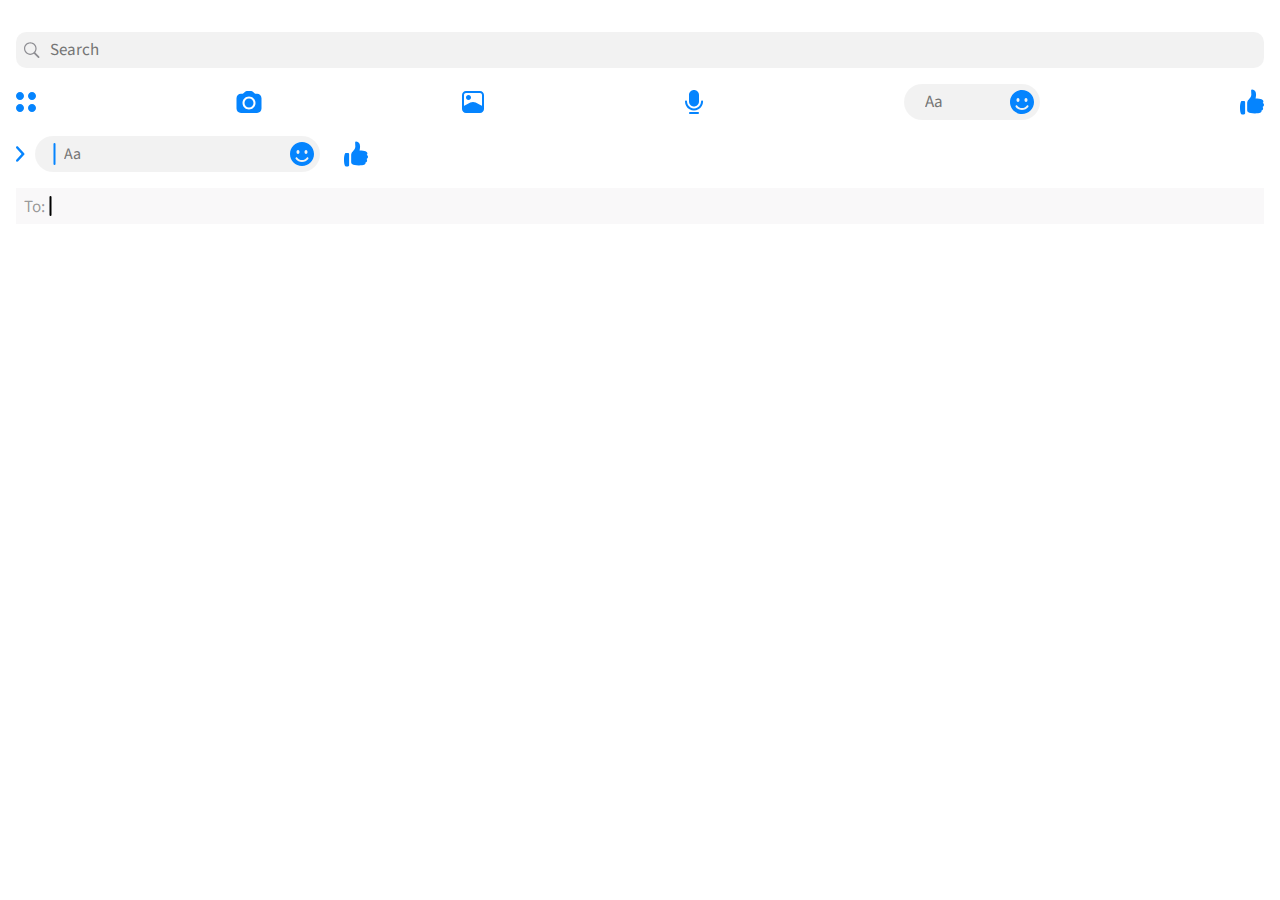
<file: index.html>
<!DOCTYPE html>
<html lang="en">
<head>
  <meta charset="UTF-8">
  <meta http-equiv="X-UA-Compatible" content="IE=edge">
  <meta name="viewport" content="width=device-width, initial-scale=1.0">
  <title>Messenger Inputs </title>
  <link rel="stylesheet" href="/styles/pages/index.css">
</head>
<body>
  

  <section id="container">
    <div class="search-input">
      <img class="search-input__img" src="/assets/icons/search.svg" alt="Busca">
      <input class="search-input__input" type="text" placeholder="Search">
    </div>

    <div id="action-input" class="action-input">
      <img src="/assets/icons/actions.svg" alt="Ação">
      <img src="/assets/icons/camera.svg" alt="Camera">
      <img src="/assets/icons/picture.svg" alt="Figura">
      <img src="/assets/icons/mic.svg" alt="Microfone">

        <div class="action-input-container">
          <input class="action-input-container__input" type="text" placeholder="Aa">
          <img class="action-input-container_img" src="/assets/icons/emoji.svg" alt="Emoji">
        </div>
      <img src="/assets/icons/like.svg" alt="Gostei">  
    </div>

    <div id="response-input" class="response-input">
      <img class="response-input__img" src="/assets/icons/arrow-right.svg" alt="Seta para direita">
      <div class="response-input__group">
        <img class="response-input__group_pipe" src="/assets/icons/pipe-blue.svg" alt="Pipe Blue">
        <input class="response-input__group_input" type="text" placeholder="Aa">
        <img class="response-input__group_emoji" src="/assets/icons/emoji.svg" alt="Emoji">
      </div>
      <img class="response-input__like" src="/assets/icons/like.svg" alt="Gostei">
    </div>

    <div id="new-chat-input" class="new-chat-input">
      <div class="new-chat-input-container">
        <span class="new-chat-input-container__placeholder">To:</span>
        <img class="new-chat-input-container__pipe" src="/assets/icons/pipe-black.svg" alt="Pipe Black">
        <input class="new-chat-input-container__input" type="text">
      </div>
    </div>
  </section>
</body>
</html>
</file>
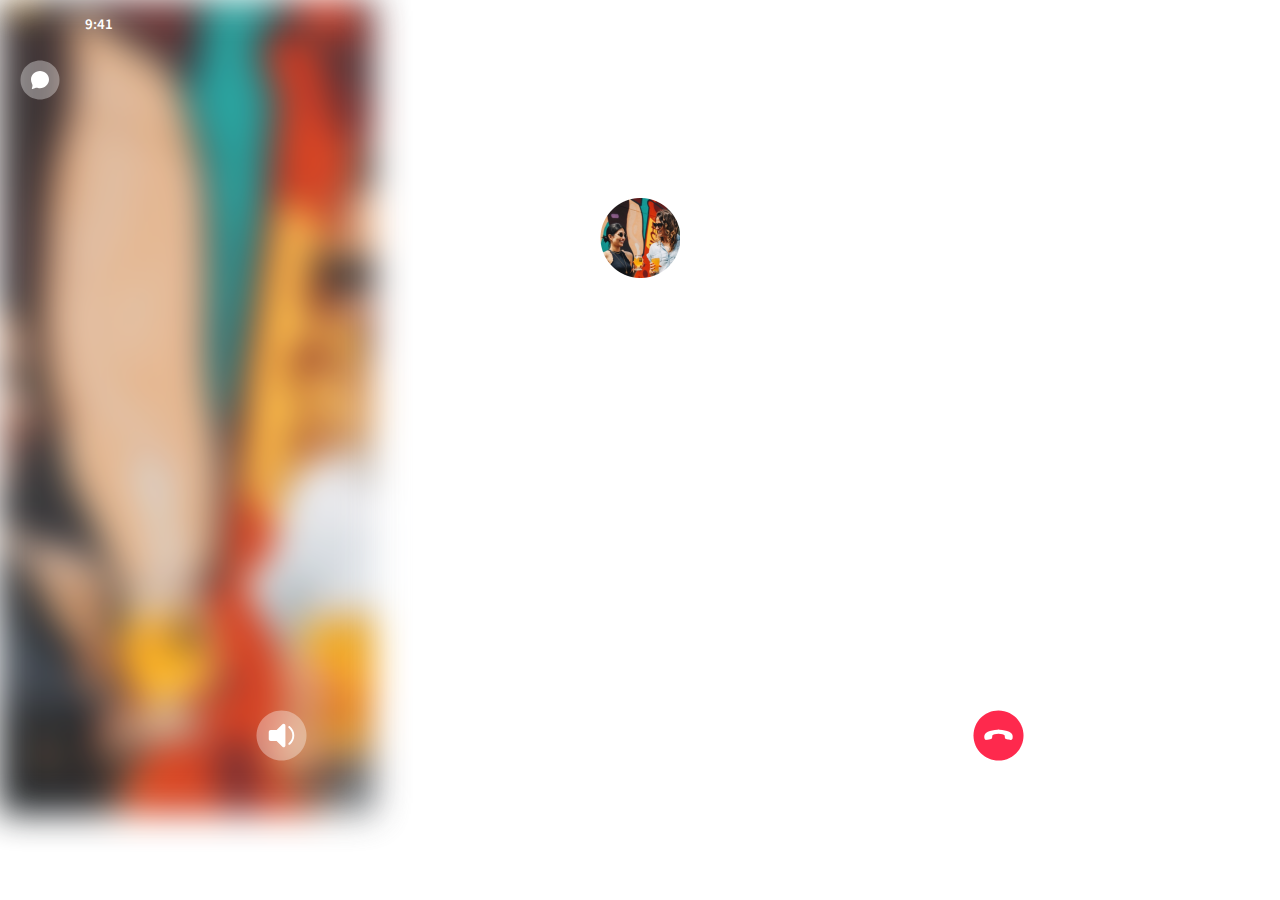
<file: call.html>
<!DOCTYPE html>
<html lang="pt-br">
<head>
  <meta charset="UTF-8">
  <meta http-equiv="X-UA-Compatible" content="IE=edge">
  <meta name="viewport" content="width=device-width, initial-scale=1.0">
  <link rel="stylesheet" href="/styles/pages/call.css">
  <title>Chamada</title>
</head>
<body>

  
  <div class="StatusBar">
    <p class="StatusBar-time">9:41</p>
    <div class="StatusBariIcons">
      <img src="/assets/icons/celular-connections.svg" alt="Sinal Celular">
      <img src="/assets/icons/wifi.svg" alt="Sinal Wifi">
      <img src="/assets/icons/battery.svg" alt="Bateria">
    </div>
  </div>

  <img class="chat" src="/assets/icons/chat.svg" alt="Chat">

  <div class="PersonInfo">
    <img class="PersonInfo-img" src="/assets/images/contact.png" alt="Imagem Contato">
    <p class="PersonInfo-name">Martha Craig</p>
    <p class="PersonInfo-contacting">Contacting…</p>
  </div>

  <div class="CallControls">
    <img src="/assets/icons/CallSpeaker.svg" alt="Autofalante">
    <img src="/assets/icons/CallMic.svg" alt="Microfone">
    <img src="/assets/icons/CallEnd.svg" alt="Desligar">
  </div>

  <img class="bg-call" src="/assets/images/bg-call.png" alt="Fundo de chamada">
</body>
</html>
</file>
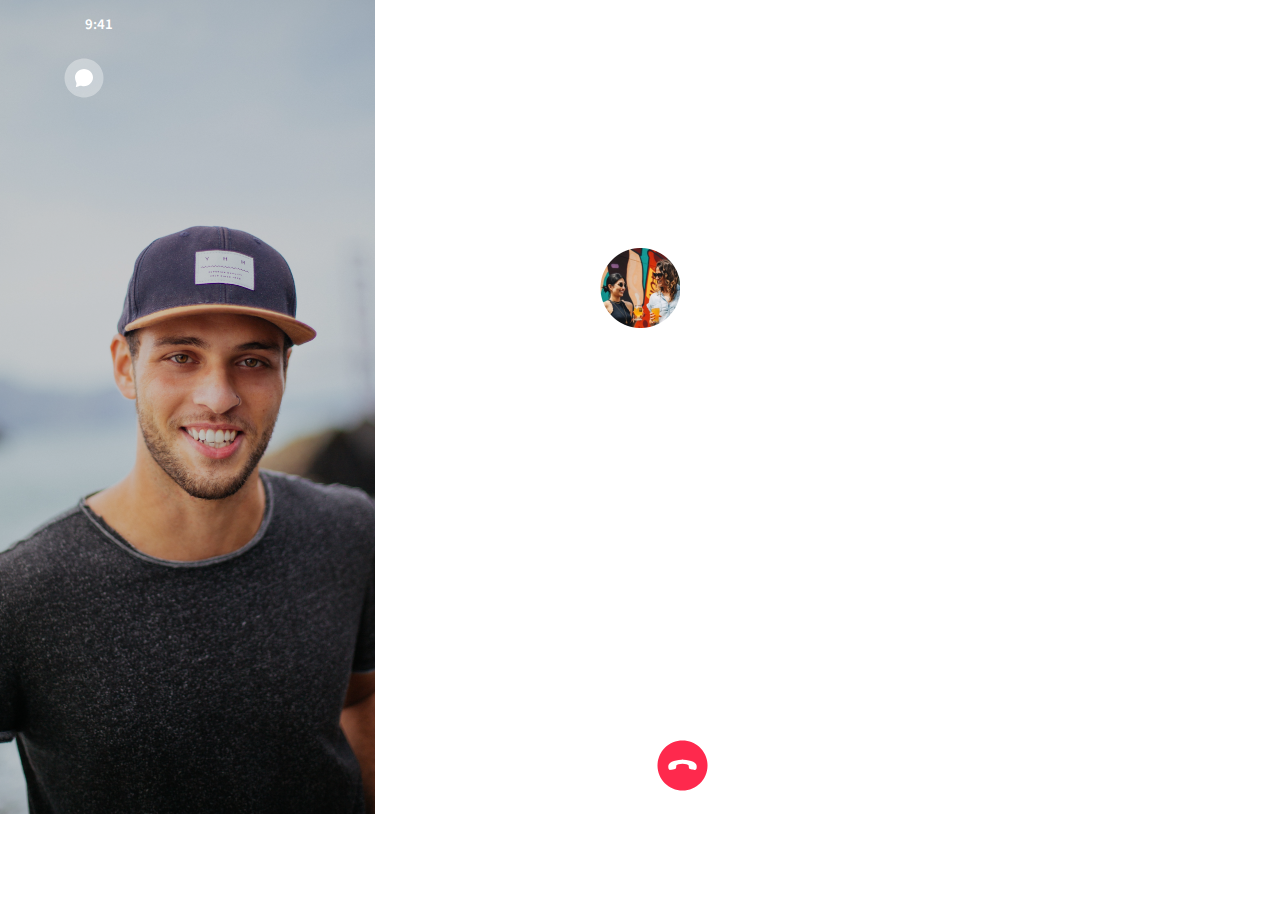
<file: calling.html>
<!DOCTYPE html>
<html lang="pt-br">
<head>
  <meta charset="UTF-8">
  <meta http-equiv="X-UA-Compatible" content="IE=edge">
  <meta name="viewport" content="width=device-width, initial-scale=1.0">
  <link rel="stylesheet" href="/styles/pages/calling.css">
  <title>Chamada em andamento</title>
</head>
<body>

  
  <div class="StatusBar">
    <p class="StatusBar-time">9:41</p>
    <div class="StatusBariIcons">
      <img src="/assets/icons/celular-connections.svg" alt="Sinal Celular">
      <img src="/assets/icons/wifi.svg" alt="Sinal Wifi">
      <img src="/assets/icons/battery.svg" alt="Bateria">
    </div>
  </div>

  <div class="SupportIcons">
    <img src="/assets/icons/chat.svg" alt="Chat">
    <img src="/assets/icons/camera-swap.svg" alt="Camera Swap">
  </div>

  <div class="PersonInfo">
    <img class="PersonInfo-img" src="/assets/images/contact.png" alt="Imagem Contato">
    <p class="PersonInfo-name">Martha Craig</p>
    <p class="PersonInfo-contacting">Contacting…</p>
  </div>

  <img class="effect" src="/assets/icons/emoji-effect.svg" alt="Adicionar efeito">

  <div class="CallControls">
    <img src="/assets/icons/CallMic.svg" alt="Microfone">
    <img src="/assets/icons/CallEnd.svg" alt="Desligar">
  </div>

  <img class="bg-calling" src="/assets/images/bg-calling.png" alt="Fundo de chamada">
</body>
</html>
</file>
<file: styles/pages/index.css>
@import "../utils/index.css";
@import "../components/StatusBar.css";
@import "../components/SearchInput.css";
@import "../components/ActionInput.css";
@import "../components/ResponseInput.css";
@import "../components/NewChatInput.css";

@import "../components/PersonInfo.css";
@import "../components/CallControls.css";



#container{
  width: 100vw;
  padding: 32px 16px;
  display: flex;
  flex-direction: column;
}
#action-input{
  margin-top: 16px;
}

#response-input{
  margin-top: 16px;
}
#new-chat-input{
  margin-top: 16px;
}
</file>
<file: styles/pages/call.css>
@import "../utils/index.css";
@import "../components/StatusBar.css";
@import "../components/PersonInfo.css";
@import "../components/CallControls.css";

body{
  position: relative;
}

.bg-call{
  width: 375px;
  height: 814px;
  position: absolute;
  top: 0;
  z-index: -1;
  background-color: #000000;
  opacity: .9;
  filter: blur(17px);
}

.PersonInfo{
  margin-top: 150px;
}
.CallControls{
  margin-top: 357px;
}
.chat{
  position: absolute;
  top: 60px;
  left: 20px;
}
</file>
<file: styles/pages/calling.css>
@import "../utils/index.css";
@import "../components/StatusBar.css";
@import "../components/SupportIcons.css";
@import "../components/PersonInfo.css";
@import "../components/CallControls.css";

body{
  position: relative;
}

.bg-calling{
  width: 375px;
  height: 814px;
  position: absolute;
  top: 0;
  z-index: -1;
  background-color: #000000;
  opacity: 1;
}

.PersonInfo{
  margin-top: 150px;
}
.CallControls{
  margin-top: 337px;
  justify-content: center;
}

.SupportIcons{
  margin-top: 10px;
}
.effect{
  position: absolute;
  left: 45%;
  margin-top: 296px;
}
</file>
